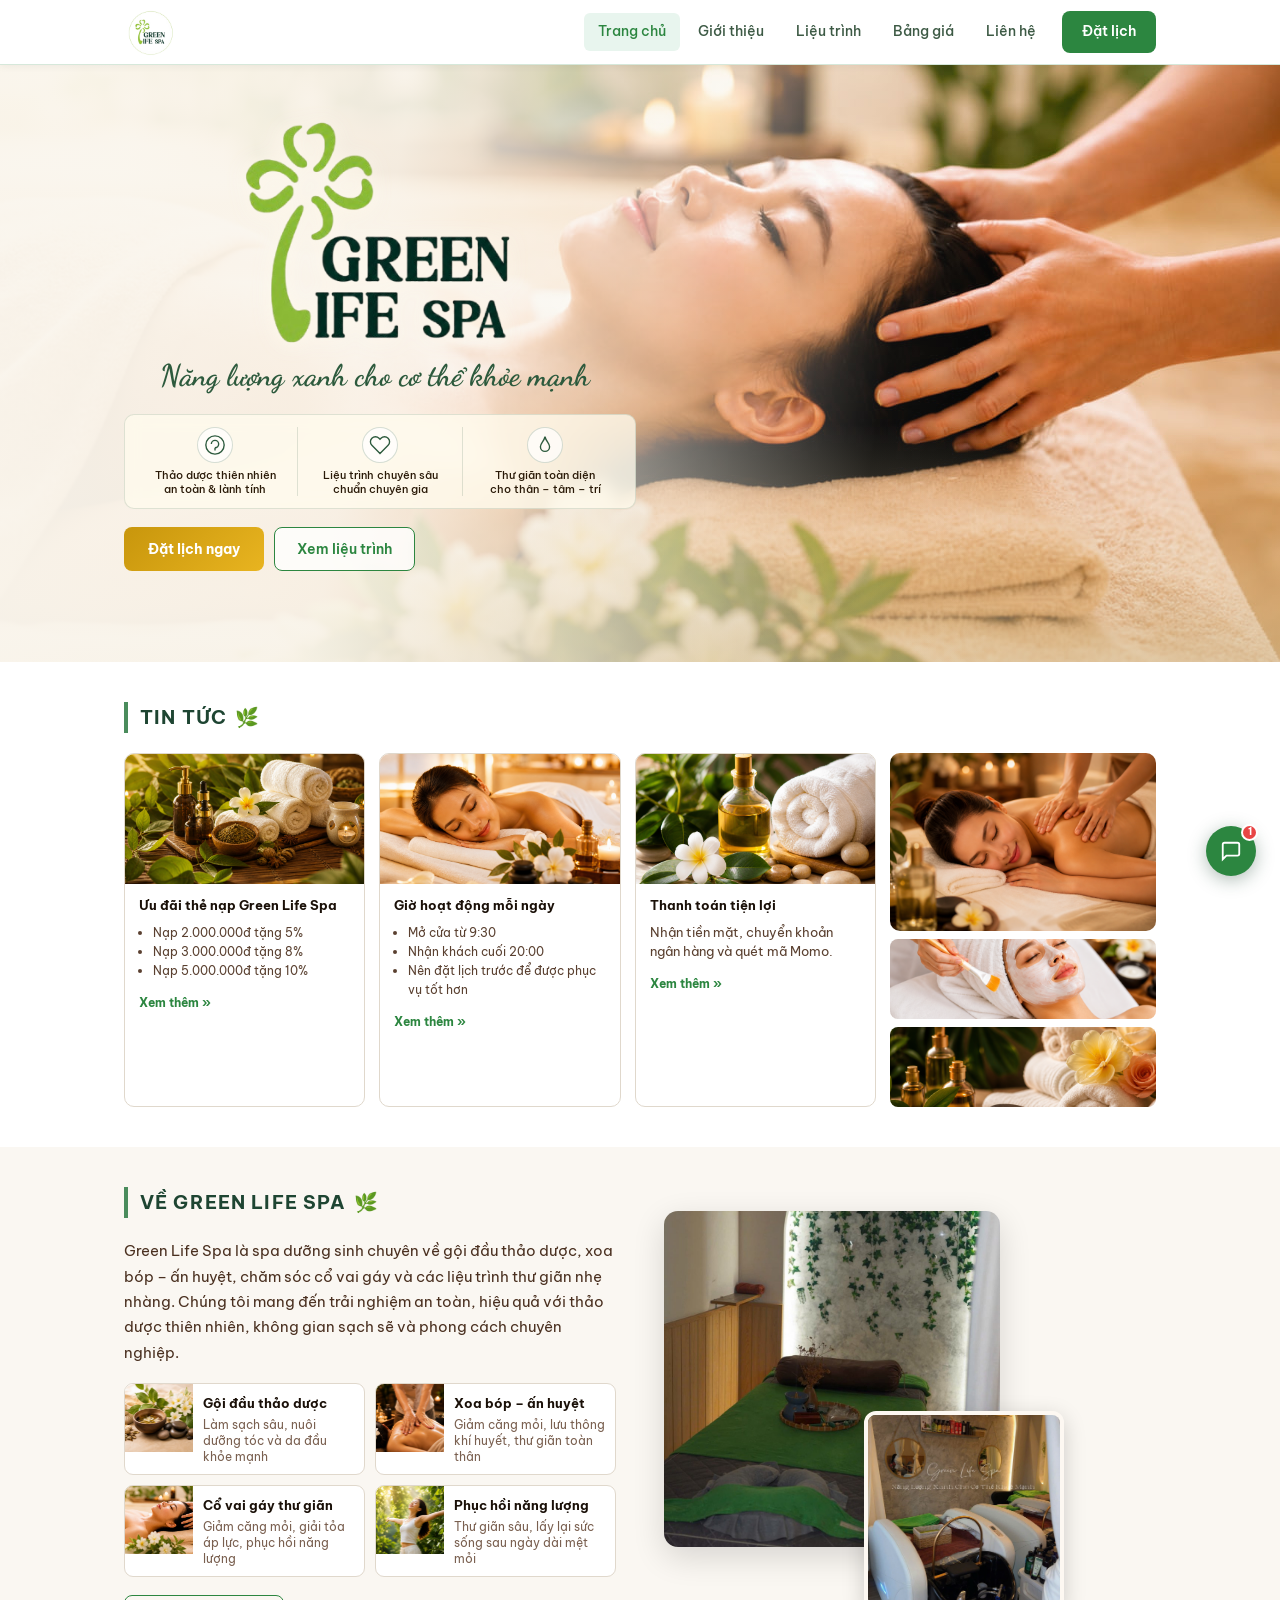
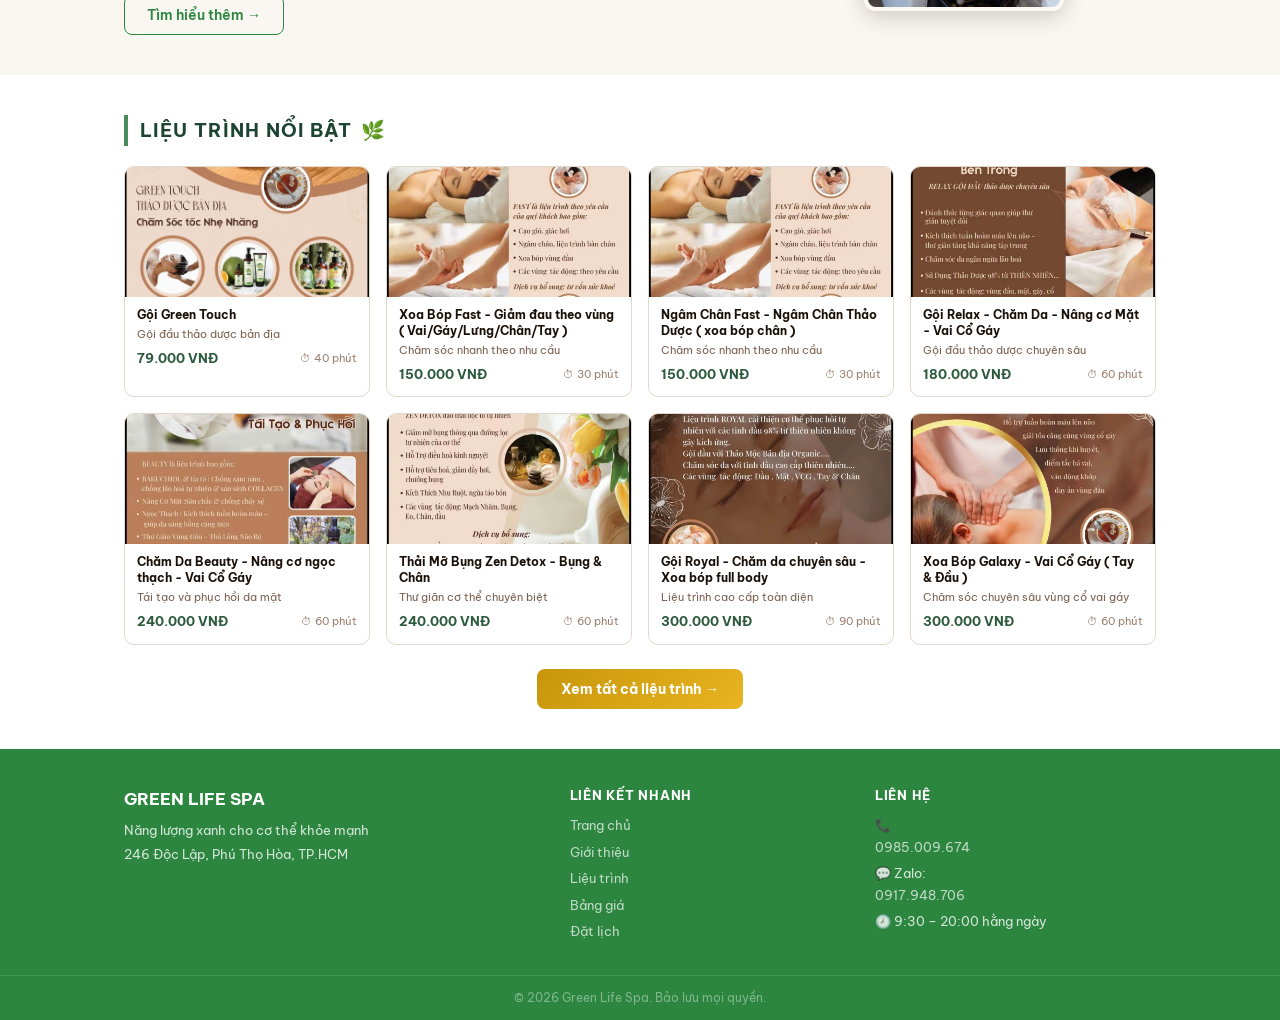
<file: index.html>
<!DOCTYPE html>
<html lang="vi">
<head>
<meta charset="UTF-8"/>
<meta name="viewport" content="width=device-width,initial-scale=1.0,viewport-fit=cover"/>
<title>Green Life Spa | Năng lượng xanh cho cơ thể khỏe mạnh</title>
<meta name="description" content="Green Life Spa – spa dưỡng sinh chuyên gội đầu thảo dược, xoa bóp, ấn huyệt, chăm sóc cổ vai gáy. 246 Độc Lập, Phú Thọ Hòa, TP.HCM.">
<meta name="theme-color" content="#1e4532">
<link rel="icon" href="assets/greenlife-logo.jpg">
<link rel="preconnect" href="https://fonts.googleapis.com">
<link rel="preconnect" href="https://fonts.gstatic.com" crossorigin>
<link href="https://fonts.googleapis.com/css2?family=Be+Vietnam+Pro:ital,wght@0,300;0,400;0,500;0,600;0,700;1,400;1,500&family=Playfair+Display:ital,wght@0,600;0,700;0,800;1,600&family=Dancing+Script:wght@600;700&display=swap" rel="stylesheet">
<link rel="stylesheet" href="style.css?v=3"/>
<link rel="stylesheet" href="booking.css?v=1"/>
</head>
<body>

<!-- HEADER -->
<header id="siteHeader">
  <div class="header-inner">
    <a class="logo" href="#" onclick="navigate('home');return false;">
      <img src="assets/greenlife-logo.jpg" alt="Green Life Spa" class="logo-img">
    </a>
    <button class="hamburger" id="hamburger" onclick="toggleMobileMenu()" aria-label="Menu" aria-expanded="false" aria-controls="mainNav">
      <span></span><span></span><span></span>
    </button>
    <nav class="main-nav" id="mainNav">
      <a class="nav-link active" data-page="home"     href="#" onclick="navigate('home');return false;">Trang chủ</a>
      <a class="nav-link"       data-page="about"    href="#" onclick="navigate('about');return false;">Giới thiệu</a>
      <a class="nav-link"       data-page="services" href="#" onclick="navigate('services');return false;">Liệu trình</a>
      <a class="nav-link"       data-page="pricing"  href="#" onclick="navigate('pricing');return false;">Bảng giá</a>
      <a class="nav-link"       data-page="contact"  href="#" onclick="navigate('contact');return false;">Liên hệ</a>
      <a class="btn-book" href="#" onclick="navigate('contact');return false;">Đặt lịch</a>
    </nav>
  </div>
</header>

<!-- ══ PAGE: TRANG CHỦ ══ -->
<div class="page active" id="page-home">

  <!-- ── HERO: dùng ảnh composite làm nền, slogan & badges bên dưới logo ── -->
  <section class="hero3">
    <div class="hero3-bg">
      <img src="assets/spa-hero-final.png" alt="Green Life Spa" class="hero3-img">
      <div class="hero3-overlay"></div>
    </div>
    <div class="hero3-content">
      <div class="hero3-inner">

        <!-- Spacer: đẩy nội dung xuống dưới logo trong ảnh (tự ẩn trên mobile) -->
        <div class="hero3-logo-spacer"></div>

        <!-- Slogan chữ thảo -->
        <img
  src="assets/greenlife-wordmark.png"
  alt="Green Life Spa"
  class="hero3-logo-wm"
/>
        <p class="hero3-cursive">Năng lượng xanh cho cơ thể khỏe mạnh</p>

        <!-- 3 đặc điểm -->
        <div class="hero3-feats">
          <div class="h3f">
            <div class="h3f-icon">
              <svg width="22" height="22" viewBox="0 0 24 24" fill="none" stroke="#2d5a3d" stroke-width="1.5"><path d="M12 22C6.5 22 2 17.5 2 12S6.5 2 12 2s10 4.5 10 10-4.5 10-10 10z"/><path d="M8 11c0-2.2 1.8-4 4-4s4 1.8 4 4-1.8 4-4 4"/><path d="M12 15v3"/></svg>
            </div>
            <span>Thảo dược thiên nhiên<br>an toàn &amp; lành tính</span>
          </div>
          <div class="h3f-divider"></div>
          <div class="h3f">
            <div class="h3f-icon">
              <svg width="22" height="22" viewBox="0 0 24 24" fill="none" stroke="#2d5a3d" stroke-width="1.5"><path d="M20.84 4.61a5.5 5.5 0 00-7.78 0L12 5.67l-1.06-1.06a5.5 5.5 0 00-7.78 7.78l1.06 1.06L12 21.23l7.78-7.78 1.06-1.06a5.5 5.5 0 000-7.78z"/></svg>
            </div>
            <span>Liệu trình chuyên sâu<br>chuẩn chuyên gia</span>
          </div>
          <div class="h3f-divider"></div>
          <div class="h3f">
            <div class="h3f-icon">
              <svg width="22" height="22" viewBox="0 0 24 24" fill="none" stroke="#2d5a3d" stroke-width="1.5"><path d="M12 3c-1.2 5.4-5 7-5 11a5 5 0 0010 0c0-4-3.8-5.6-5-11z"/></svg>
            </div>
            <span>Thư giãn toàn diện<br>cho thân – tâm – trí</span>
          </div>
        </div>

        <div class="hero3-actions">
          <button class="btn-gold" onclick="navigate('contact')">Đặt lịch ngay</button>
          <button class="btn-outline-hero" onclick="navigate('services')">Xem liệu trình</button>
        </div>

      </div>
    </div>
    <div class="hero3-infobar">
      <div class="h3ib">
        <svg width="13" height="13" viewBox="0 0 24 24" fill="none" stroke="currentColor" stroke-width="2"><circle cx="12" cy="10" r="3"/><path d="M12 2C8.13 2 5 5.13 5 9c0 5.25 7 13 7 13s7-7.75 7-13c0-3.87-3.13-7-7-7z"/></svg>
        Slogan: Năng lượng xanh cho cơ thể khỏe mạnh
      </div>
      <div class="h3ib">
        <svg width="13" height="13" viewBox="0 0 24 24" fill="none" stroke="currentColor" stroke-width="2"><rect x="3" y="4" width="18" height="18" rx="2"/><line x1="16" y1="2" x2="16" y2="6"/><line x1="8" y1="2" x2="8" y2="6"/><line x1="3" y1="10" x2="21" y2="10"/></svg>
        Đặt lịch trước để Green Life Spa phục vụ chu đáo hơn
      </div>
    </div>
  </section>

  <!-- ── TIN TỨC ── -->
  <section class="sec-home">
    <div class="container">
      <h2 class="home-heading">TIN TỨC <span>🌿</span></h2>
      <div class="news-row">

        <article class="news-item" onclick="openModal('uu-dai')">
          <div class="ni-img"><img src="assets/spa-herbal-setup.png" alt="Ưu đãi thẻ nạp" loading="lazy"></div>
          <div class="ni-body">
            <h4>Ưu đãi thẻ nạp Green Life Spa</h4>
            <ul>
              <li>Nạp 2.000.000đ tặng 5%</li>
              <li>Nạp 3.000.000đ tặng 8%</li>
              <li>Nạp 5.000.000đ tặng 10%</li>
            </ul>
            <span class="ni-more">Xem thêm »</span>
          </div>
        </article>

        <article class="news-item" onclick="openModal('gio-mo-cua')">
          <div class="ni-img"><img src="assets/spa-relaxing.png" alt="Giờ hoạt động" loading="lazy"></div>
          <div class="ni-body">
            <h4>Giờ hoạt động mỗi ngày</h4>
            <ul>
              <li>Mở cửa từ 9:30</li>
              <li>Nhận khách cuối 20:00</li>
              <li>Nên đặt lịch trước để được phục vụ tốt hơn</li>
            </ul>
            <span class="ni-more">Xem thêm »</span>
          </div>
        </article>

        <article class="news-item" onclick="openModal('thanh-toan')">
          <div class="ni-img"><img src="assets/spa-products.png" alt="Thanh toán" loading="lazy"></div>
          <div class="ni-body">
            <h4>Thanh toán tiện lợi</h4>
            <p>Nhận tiền mặt, chuyển khoản ngân hàng và quét mã Momo.</p>
            <span class="ni-more">Xem thêm »</span>
          </div>
        </article>

        <div class="news-gallery3">
          <div class="ng3-big"><img src="assets/spa-massage.png" alt="Liệu trình massage" loading="lazy"></div>
          <div class="ng3-sm"><img src="assets/spa-facial.png" alt="Chăm sóc da mặt" loading="lazy"></div>
          <div class="ng3-sm"><img src="assets/spa-setup.png" alt="Không gian spa" loading="lazy"></div>
        </div>

      </div>
    </div>
  </section>

  <!-- ── VỀ GREEN LIFE SPA ── -->
  <section class="sec-home sec-about-bg">
    <div class="container">
      <div class="about-2col">
        <!-- Trái: chữ + features -->
        <div class="ab2-text">
          <h2 class="home-heading">VỀ GREEN LIFE SPA <span>🌿</span></h2>
          <p class="ab2-desc">Green Life Spa là spa dưỡng sinh chuyên về gội đầu thảo dược, xoa bóp – ấn huyệt, chăm sóc cổ vai gáy và các liệu trình thư giãn nhẹ nhàng. Chúng tôi mang đến trải nghiệm an toàn, hiệu quả với thảo dược thiên nhiên, không gian sạch sẽ và phong cách chuyên nghiệp.</p>
          <div class="ab2-feats">
            <div class="ab2f">
              <div class="ab2f-img"><img src="assets/spa-herbs.png" alt="Thảo dược" loading="lazy"></div>
              <div class="ab2f-txt"><b>Gội đầu thảo dược</b><small>Làm sạch sâu, nuôi dưỡng tóc và da đầu khỏe mạnh</small></div>
            </div>
            <div class="ab2f">
              <div class="ab2f-img"><img src="assets/spa-back-massage.png" alt="Xoa bóp" loading="lazy"></div>
              <div class="ab2f-txt"><b>Xoa bóp – ấn huyệt</b><small>Giảm căng mỏi, lưu thông khí huyết, thư giãn toàn thân</small></div>
            </div>
            <div class="ab2f">
              <div class="ab2f-img"><img src="assets/spa-hero.png" alt="Cổ vai gáy" loading="lazy"></div>
              <div class="ab2f-txt"><b>Cổ vai gáy thư giãn</b><small>Giảm căng mỏi, giải tỏa áp lực, phục hồi năng lượng</small></div>
            </div>
            <div class="ab2f">
              <div class="ab2f-img"><img src="assets/spa-energy.png" alt="Phục hồi năng lượng" loading="lazy"></div>
              <div class="ab2f-txt"><b>Phục hồi năng lượng</b><small>Thư giãn sâu, lấy lại sức sống sau ngày dài mệt mỏi</small></div>
            </div>
          </div>
          <button class="btn-outline" onclick="navigate('about')">Tìm hiểu thêm →</button>
        </div>
        <!-- Phải: ảnh chồng nhau -->
        <div class="ab2-imgs">
          <img class="ab2-main" src="assets/about-room.jpg" alt="Phòng thư giãn Green Life Spa" style="object-position:50% 62%">
          <img class="ab2-accent" src="assets/about-wash.jpg" alt="Khu gội đầu thảo dược Green Life Spa" style="object-position:50% 78%">
        </div>
      </div>
    </div>
  </section>

  <!-- ── LIỆU TRÌNH NỔI BẬT ── -->
  <section class="sec-home">
    <div class="container">
      <h2 class="home-heading">LIỆU TRÌNH NỔI BẬT <span>🌿</span></h2>
      <div class="feat-grid" id="featuredGrid"></div>
      <div class="home-cta">
        <button class="btn-gold" onclick="navigate('services')">Xem tất cả liệu trình →</button>
      </div>
    </div>
  </section>

</div><!-- /page-home -->


<!-- ══ PAGE: GIỚI THIỆU ══ -->
<div class="page" id="page-about">
  <div class="page-banner">
    <div class="container">
      <div class="breadcrumb"><a href="#" onclick="navigate('home');return false;">Trang chủ</a> / Giới thiệu</div>
      <h1>Về Green Life Spa</h1>
      <p>Spa dưỡng sinh – thư giãn tự nhiên – chuyên nghiệp</p>
    </div>
  </div>
  <div class="container page-body">

    <!-- Intro 2 cột: chữ + ảnh không gian -->
    <div class="about-hero-row">
      <div class="about-hero-text">
        <h2>Chúng tôi là ai?</h2>
        <p>Green Life Spa là spa dưỡng sinh tại <strong>246 Độc Lập, Phường Phú Thọ Hòa, TP.HCM</strong> – chuyên về gội đầu thảo dược, xoa bóp, ấn huyệt và chăm sóc các vùng cơ thể thường bị căng mỏi như cổ vai gáy, lưng, eo, tay chân.</p>
        <p>Phong cách thương hiệu: nhẹ nhàng, thư giãn, sạch sẽ, gần gũi thiên nhiên và chuyên nghiệp. Chúng tôi tạo cảm giác chăm sóc sức khỏe an toàn, dễ chịu – không phô trương.</p>
        <p>Mỗi liệu trình đều được thực hiện bằng tay, kết hợp thảo dược thiên nhiên và kỹ thuật ấn huyệt truyền thống, giúp cơ thể thư giãn sâu và phục hồi năng lượng sau một ngày dài.</p>
      </div>
      <div class="about-hero-imgs">
        <img class="ahi-main" src="assets/about-room-2.jpg" alt="Không gian thư giãn Green Life Spa" style="object-position:50% 60%">
        <img class="ahi-sub"  src="assets/about-wash.jpg" alt="Khu gội đầu thảo dược Green Life Spa" style="object-position:50% 78%">
      </div>
    </div>

    <!-- 4 giá trị cốt lõi – ảnh spa thật, không poster -->
    <div class="about-section-title">Điểm nổi bật của chúng tôi</div>
    <div class="value-grid">
      <div class="value-card">
        <div class="vc-img"><img src="assets/spa-herbs.png" alt="Thảo dược thiên nhiên"></div>
        <div class="vc-body"><h4>Thiên nhiên &amp; an toàn</h4><p>Sử dụng nguyên liệu thảo dược thiên nhiên, không hóa chất, an toàn cho mọi loại da và sức khỏe.</p></div>
      </div>
      <div class="value-card">
        <div class="vc-img"><img src="assets/spa-back-massage.png" alt="Tay nghề chuyên nghiệp"></div>
        <div class="vc-body"><h4>Tay nghề chuyên nghiệp</h4><p>Kỹ thuật viên được đào tạo bài bản về huyệt đạo và các vùng cơ thể thường bị căng mỏi.</p></div>
      </div>
      <div class="value-card">
        <div class="vc-img"><img src="assets/spa-setup.png" alt="Không gian thư thái"></div>
        <div class="vc-body"><h4>Không gian thư thái</h4><p>Không gian yên tĩnh, hài hòa, sạch sẽ – phù hợp để nghỉ ngơi và phục hồi năng lượng.</p></div>
      </div>
      <div class="value-card">
        <div class="vc-img"><img src="assets/spa-relaxing.png" alt="Tận tâm phục vụ"></div>
        <div class="vc-body"><h4>Tận tâm phục vụ</h4><p>Luôn lắng nghe và tư vấn phù hợp với tình trạng sức khỏe của từng khách hàng.</p></div>
      </div>
    </div>

    <!-- Thông tin liên hệ -->
    <div class="contact-bar-full">
      <div>📍 246 Độc Lập, Phường Phú Thọ Hòa, TP.HCM</div>
      <div>📞 <a href="tel:0985009674">0985.009.674</a></div>
      <div>💬 Zalo: <a href="https://zalo.me/0917948706">0917.948.706</a></div>
      <div>🕗 9:30 – 20:00 hằng ngày</div>
    </div>
    <div class="sec-cta">
      <button class="btn-green" onclick="navigate('contact')">Đặt lịch ngay →</button>
    </div>

  </div>
</div>


<!-- ══ PAGE: LIỆU TRÌNH (gộp cả Menu) ══ -->
<div class="page" id="page-services">
  <div class="page-banner">
    <div class="container">
      <div class="breadcrumb"><a href="#" onclick="navigate('home');return false;">Trang chủ</a> / Liệu trình</div>
      <h1>Tất cả liệu trình</h1>
      <p>10 liệu trình chăm sóc sức khỏe nhẹ nhàng, tự nhiên và chuyên nghiệp</p>
    </div>
  </div>
  <div class="container page-body">
    <div class="services-full" id="servicesFull"></div>

    <!-- Thông tin bổ sung (trước là Menu) -->
    <div class="menu-info-row" style="margin-top:40px">
      <div class="mi-card">
        <h4>🎁 Gói tín dụng ưu đãi</h4>
        <ul>
          <li>Nạp từ 2.000.000đ → <b>ưu đãi 5%</b></li>
          <li>Nạp từ 3.000.000đ → <b>ưu đãi 8%</b></li>
          <li>Nạp từ 5.000.000đ → <b>ưu đãi 10%</b></li>
        </ul>
      </div>
      <div class="mi-card">
        <h4>💳 Thanh toán</h4>
        <ul>
          <li>Tiền mặt</li>
          <li>Chuyển khoản ngân hàng</li>
          <li>Momo</li>
        </ul>
      </div>
      <div class="mi-card">
        <h4>🕗 Giờ hoạt động</h4>
        <ul>
          <li>Mở cửa: <b>9:30</b> hằng ngày</li>
          <li>Nhận khách cuối: <b>20:00</b></li>
          <li>Nên đặt lịch trước</li>
        </ul>
      </div>
    </div>

    <div class="sec-cta">
      <button class="btn-green" onclick="navigate('contact')">Đặt lịch ngay →</button>
    </div>
  </div>
</div>


<!-- ══ PAGE: BẢNG GIÁ ══ -->
<div class="page" id="page-pricing">
  <div class="page-banner">
    <div class="container">
      <div class="breadcrumb"><a href="#" onclick="navigate('home');return false;">Trang chủ</a> / Bảng giá</div>
      <h1>Bảng giá dịch vụ</h1>
      <p>Minh bạch – Rõ ràng – Không phát sinh chi phí ẩn</p>
    </div>
  </div>
  <div class="container page-body">
    <div class="price-wrap" id="priceWrap"></div>
    <div class="price-note">
      <svg width="15" height="15" viewBox="0 0 24 24" fill="none" stroke="currentColor" stroke-width="2"><circle cx="12" cy="12" r="10"/><path d="M12 16v-4M12 8h.01"/></svg>
      Giá trên chưa bao gồm dịch vụ bổ sung (chườm thảo dược, ngải cứu, hồng quang cứu). Kỹ thuật viên sẽ tư vấn trước mỗi buổi chăm sóc.
    </div>
    <div class="credit-section">
      <h3>Gói tín dụng ưu đãi</h3>
      <div class="credit-cards">
        <div class="credit-card"><div class="cc-amount">2.000.000 VNĐ</div><div class="cc-bonus">Tặng thêm 5%</div><button class="btn-outline-sm" onclick="navigate('contact')">Đăng ký</button></div>
        <div class="credit-card cc-featured"><div class="cc-badge">Phổ biến</div><div class="cc-amount">3.000.000 VNĐ</div><div class="cc-bonus">Tặng thêm 8%</div><button class="btn-green-sm" onclick="navigate('contact')">Đăng ký</button></div>
        <div class="credit-card"><div class="cc-amount">5.000.000 VNĐ</div><div class="cc-bonus">Tặng thêm 10%</div><button class="btn-outline-sm" onclick="navigate('contact')">Đăng ký</button></div>
      </div>
    </div>
    <div class="sec-cta"><button class="btn-green" onclick="navigate('contact')">Đặt lịch ngay →</button></div>
  </div>
</div>




<!-- ══ PAGE: LIÊN HỆ ══ -->
<div class="page" id="page-contact">
  <div class="page-banner">
    <div class="container">
      <div class="breadcrumb"><a href="#" onclick="navigate('home');return false;">Trang chủ</a> / Liên hệ</div>
      <h1>Liên hệ &amp; Đặt lịch</h1>
      <p>Đặt lịch trước để Green Life Spa chuẩn bị tốt nhất cho bạn</p>
    </div>
  </div>
  <div class="container page-body">
    <div class="contact-grid">
      <div class="contact-info">
        <h3>Thông tin liên hệ</h3>
        <div class="ci-list">
          <div class="ci-item"><span>📍</span><div><b>Địa chỉ</b><br>246 Độc Lập, Phường Phú Thọ Hòa, TP. Hồ Chí Minh</div></div>
          <div class="ci-item"><span>📞</span><div><b>Điện thoại</b><br><a href="tel:0985009674">0985.009.674</a></div></div>
          <div class="ci-item"><span>💬</span><div><b>Zalo</b><br><a href="https://zalo.me/0917948706">0917.948.706</a></div></div>
          <div class="ci-item"><span>📘</span><div><b>Fanpage</b><br><a href="https://facebook.com" target="_blank" rel="noopener">Green Life Spa</a></div></div>
          <div class="ci-item"><span>🕗</span><div><b>Giờ mở cửa</b><br>9:30 – nhận khách cuối 20:00 hằng ngày</div></div>
        </div>
        <div class="map-box">
          <div class="map-pin">📍</div>
          <p>246 Độc Lập, Phú Thọ Hòa, TP.HCM</p>
          <a href="https://maps.google.com/?q=246+Doc+Lap+Phu+Tho+Hoa+HCM" target="_blank" rel="noopener" class="btn-outline-sm">Xem trên Google Maps →</a>
        </div>
      </div>
      <div class="booking-form wb" id="wbRoot">
        <h3>Đặt lịch</h3>
        <p class="wb-loading" id="wbLoading">Đang tải dịch vụ…</p>
        <form id="wbForm" novalidate style="display:none">
          <div class="form-row-2">
            <div class="fg"><label for="wbName">Họ và tên *</label><input type="text" id="wbName" autocomplete="name" placeholder="Tên của bạn" maxlength="100"></div>
            <div class="fg"><label for="wbPhone">Số điện thoại *</label><input type="tel" id="wbPhone" autocomplete="tel" inputmode="tel" placeholder="Nhập số điện thoại" maxlength="20"></div>
          </div>
          <div id="wbPkgs"></div>
          <button type="button" class="btn-outline-sm wb-addpkg" id="wbAddPkg">+ Thêm gói dịch vụ</button>
          <div class="fg"><label for="wbDate">Ngày *</label><input type="date" id="wbDate"></div>
          <div class="fg"><label>Giờ *</label><div class="wb-slots" id="wbSlots"><span class="wb-hint">Chọn ngày để xem giờ trống.</span></div></div>
          <div class="wb-sum" id="wbSum"></div>
          <input type="text" id="wbHp" name="website" class="wb-hp" tabindex="-1" autocomplete="off" aria-hidden="true">
          <div id="wbTs"></div>
          <div class="wb-err" id="wbErr" role="alert"></div>
          <button type="submit" class="btn-green full" id="wbSubmit">Đặt lịch</button>
          <p class="form-note">Lịch được ghi nhận ngay vào hệ thống của spa, thanh toán tiền mặt tại spa. Cần hỗ trợ: <a href="tel:0985009674">0985.009.674</a></p>
        </form>
        <div class="wb-done" id="wbDone" style="display:none" aria-live="polite"></div>
      </div>
    </div>
  </div>
</div>


<!-- FOOTER -->
<footer class="footer">
  <div class="container footer-grid">
    <div><div class="footer-brand">GREEN LIFE SPA</div><p>Năng lượng xanh cho cơ thể khỏe mạnh</p><p>246 Độc Lập, Phú Thọ Hòa, TP.HCM</p></div>
    <div><h5>Liên kết nhanh</h5>
      <a href="#" onclick="navigate('home');return false;">Trang chủ</a>
      <a href="#" onclick="navigate('about');return false;">Giới thiệu</a>
      <a href="#" onclick="navigate('services');return false;">Liệu trình</a>
      <a href="#" onclick="navigate('pricing');return false;">Bảng giá</a>
      <a href="#" onclick="navigate('contact');return false;">Đặt lịch</a>
    </div>
    <div><h5>Liên hệ</h5>
      <p>📞 <a href="tel:0985009674">0985.009.674</a></p>
      <p>💬 Zalo: <a href="https://zalo.me/0917948706">0917.948.706</a></p>
      <p>🕗 9:30 – 20:00 hằng ngày</p>
    </div>
  </div>
  <div class="footer-bottom">© 2026 Green Life Spa. Bảo lưu mọi quyền.</div>
</footer>

<!-- TOAST -->
<div class="toast" id="toast"></div>

<!-- MODAL -->
<div class="modal-overlay" id="modalOverlay" onclick="closeModal()">
  <div class="modal-box" onclick="event.stopPropagation()">
    <button class="modal-close" onclick="closeModal()">✕</button>
    <div id="modalContent"></div>
  </div>
</div>

<!-- AI CHAT FAB -->
<div class="chat-fab" id="chatFab" onclick="toggleChat()">
  <svg width="22" height="22" viewBox="0 0 24 24" fill="none" stroke="currentColor" stroke-width="2"><path d="M21 15a2 2 0 01-2 2H7l-4 4V5a2 2 0 012-2h14a2 2 0 012 2z"/></svg>
  <span class="chat-badge" id="chatBadge">1</span>
</div>
<div class="chat-widget" id="chatWidget">
  <div class="cw-header">
    <div class="cw-logo">GL</div>
    <div class="cw-info"><div class="cw-name">Green Life Spa</div><div class="cw-status"><span class="online-dot"></span>Trợ lý tư vấn</div></div>
    <button class="cw-close" onclick="toggleChat()">✕</button>
  </div>
  <div class="cw-msgs" id="cwMsgs">
    <div class="cw-msg bot"><div class="cw-av">GL</div><div class="cw-bubble">Dạ chào mình! Em là trợ lý tư vấn của <strong>Green Life Spa</strong>.<br><br>Mình cần hỏi về dịch vụ, bảng giá hay muốn đặt lịch ạ? 🌿</div></div>
  </div>
  <div class="cw-quick" id="cwQuick">
    <button onclick="quickAsk('Bảng giá dịch vụ?')">Bảng giá</button>
    <button onclick="quickAsk('Mỏi cổ vai gáy nên làm gì?')">Cổ vai gáy</button>
    <button onclick="quickAsk('Có khuyến mãi gì không?')">Khuyến mãi</button>
    <button onclick="quickAsk('Tôi muốn đặt lịch')">Đặt lịch</button>
    <button onclick="startCancelFlow()">Hủy lịch</button>
  </div>
  <div id="cwTs" class="cw-ts"></div>
  <div class="cw-input-row">
    <textarea id="cwInput" placeholder="Nhắn gì đó..." rows="1"
      onkeydown="if(event.key==='Enter'&&!event.shiftKey){event.preventDefault();sendChat();}"
      oninput="this.style.height='auto';this.style.height=Math.min(this.scrollHeight,88)+'px'"></textarea>
    <button class="cw-send" onclick="sendChat()">
      <svg width="15" height="15" viewBox="0 0 24 24" fill="currentColor"><path d="M2 21l21-9L2 3v7l15 2-15 2v7z"/></svg>
    </button>
  </div>
</div>

<script src="script.js?v=3"></script>
<script src="booking.js?v=4"></script>
</body>
</html>
</file>
<file: style.css>
/* GREEN LIFE SPA – style.css v2 */
*,*::before,*::after{box-sizing:border-box;margin:0;padding:0}
:root{
  --g:#2c8640;--gm:#2c8640;--gs:#4a8c5c;--gl:#e8f5ee;--gp:#f4faf6;
  --gold:#b8860b;--txt:#1a2e1e;--tm:#3d5a45;--mu:#6b8872;
  --bd:#d6e8da;--r:10px;--sh:0 2px 12px rgba(30,69,50,.08);
}
html{scroll-behavior:smooth;-webkit-text-size-adjust:100%}
html,body{max-width:100%;overflow-x:hidden}
body{font-family:'Be Vietnam Pro','Segoe UI',sans-serif;color:var(--txt);background:#fff;line-height:1.65}
img{max-width:100%}

/* Accessibility: viền focus nhìn thấy được khi dùng bàn phím */
a:focus-visible,button:focus-visible,input:focus-visible,
select:focus-visible,textarea:focus-visible{
  outline:2px solid var(--gm);outline-offset:2px;border-radius:4px
}
/* Tôn trọng cài đặt giảm chuyển động của hệ điều hành */
@media(prefers-reduced-motion:reduce){
  html{scroll-behavior:auto}
  *,*::before,*::after{animation-duration:.01ms!important;animation-iteration-count:1!important;transition-duration:.01ms!important}
}

/* ── HEADER ── */
#siteHeader{position:sticky;top:0;z-index:500;background:#fff;border-bottom:.5px solid var(--bd);box-shadow:0 1px 8px rgba(0,0,0,.06)}
.header-inner{position:relative;max-width:1080px;margin:0 auto;padding:0 24px;height:64px;display:flex;align-items:center;gap:16px}
.logo{display:flex;align-items:center;text-decoration:none;flex-shrink:0}
.logo-img{height:52px;width:auto;object-fit:contain}
.main-nav{display:flex;align-items:center;gap:4px;margin-left:auto}
.nav-link{padding:7px 14px;border-radius:6px;font-size:14px;font-weight:500;color:var(--tm);text-decoration:none;transition:all .15s;white-space:nowrap}
.nav-link:hover,.nav-link.active{color:var(--gm);background:var(--gl)}
.btn-book{margin-left:8px;padding:9px 20px;border-radius:8px;background:var(--gm);color:#fff;font-size:14px;font-weight:600;text-decoration:none;transition:background .15s}
.btn-book:hover{background:var(--g)}
.hamburger{display:none;flex-direction:column;gap:5px;padding:8px;border:none;background:none;cursor:pointer;margin-left:auto}
.hamburger span{display:block;width:22px;height:2px;background:var(--txt);border-radius:2px}
@media(max-width:820px){
  .hamburger{display:flex;width:44px;height:44px;align-items:center;justify-content:center}
  .header-inner{padding:0 16px}
  .logo-img{height:44px}
  .main-nav{
    display:none;flex-direction:column;align-items:stretch;
    position:absolute;top:100%;left:0;right:0;
    background:#fff;border-bottom:.5px solid var(--bd);
    padding:8px 16px 16px;box-shadow:0 8px 20px rgba(0,0,0,.12);z-index:499;
    max-height:calc(100dvh - 64px);overflow-y:auto
  }
  .main-nav.open{display:flex}
  .nav-link{padding:12px;min-height:44px;display:flex;align-items:center;font-size:15px}
  .btn-book{margin:10px 0 0;text-align:center;display:block;padding:13px;font-size:15px}
}

/* ── PAGES ── */
.page{display:none}
.page.active{display:block}

/* ══════════════════════════════════════════════════
   HERO – MOBILE FIRST
   Mobile: ảnh trên (relative) + content nền kem dưới
   Desktop: ảnh nền absolute + spacer + content đè lên
   ══════════════════════════════════════════════════ */

/* BASE (mobile) */
section.hero3{background:#faf6ee;overflow:hidden}
.hero3-bg{position:relative;height:clamp(200px,46vw,300px);overflow:hidden}
.hero3-bg img.hero3-img{position:absolute;inset:0;width:100%;height:100%;object-fit:cover;object-position:60% 40%;display:block}
.hero3-bg .hero3-overlay{display:none}
.hero3-content{position:relative;z-index:2;background:#faf6ee}
.hero3-inner{padding:20px 20px 26px}
.hero3-logo-spacer{display:none}
.hero3-cursive{
  font-family:'Dancing Script',cursive;font-size:clamp(19px,5.4vw,24px);
  font-weight:700;color:#2d5a3d;line-height:1.4;margin:auto;margin-bottom: 14px;
  max-width:22ch
}
.hero3-feats{display:flex;flex-wrap:wrap;gap:0;background:rgba(255,252,238,.95);border:.5px solid rgba(45,90,61,.15);border-radius:10px;padding:10px 8px;margin-bottom:14px}
.h3f{flex:1 1 0;min-width:0;display:flex;flex-direction:column;align-items:center;text-align:center;gap:5px;padding:0 2px}
.h3f-icon{width:30px;height:30px;border-radius:50%;border:1.5px solid rgba(45,90,61,.2);background:rgba(255,255,255,.7);display:flex;align-items:center;justify-content:center}
.h3f span{font-size:clamp(9.5px,2.7vw,11px);font-weight:500;color:#2a1a08;line-height:1.3;overflow-wrap:anywhere}
.h3f-divider{width:1px;align-self:stretch;background:rgba(45,90,61,.15);margin:0 4px;flex-shrink:0}
.hero3-actions{display:flex;flex-wrap:wrap;gap:10px}
.hero3-actions .btn-gold,.hero3-actions .btn-outline-hero{flex:1 1 150px;text-align:center;min-height:44px}

/* Máy rất hẹp (≤360px): 3 đặc điểm xếp dọc cho dễ đọc */
@media(max-width:360px){
  .hero3-feats{flex-direction:column;gap:10px}
  .h3f{flex-direction:row;text-align:left;gap:10px;align-items:center}
  .h3f span{font-size:11.5px}
  .h3f-divider{width:auto;height:1px;align-self:stretch;margin:0}
  .h3f br{display:none}
}
.hero3-infobar{background:#1e4532;display:flex;flex-direction:column}
.h3ib{display:flex;align-items:center;gap:7px;padding:8px 16px;font-size:11.5px;color:rgba(255,255,255,.88);border-bottom:.5px solid rgba(255,255,255,.1)}
.h3ib:last-child{border-bottom:none}

/* DESKTOP */
@media(min-width:769px){
  section.hero3{position:relative;min-height:clamp(480px,62vh,600px)}
  .hero3-bg{position:absolute;inset:0;height:100%}
  /* Ảnh giữ nguyên, chỉ đổi vùng hiển thị sang phải để chừa chỗ cho chữ bên trái */
  .hero3-bg img.hero3-img{object-position:78% center}
  .hero3-bg .hero3-overlay{
    display:block;position:absolute;inset:0;
    background:
      linear-gradient(100deg,rgba(250,246,238,.97) 0%,rgba(250,246,238,.92) 30%,rgba(250,246,238,.55) 50%,rgba(250,246,238,.06) 68%,transparent 80%),
      linear-gradient(to bottom,transparent 60%,rgba(225,205,160,.42) 88%,rgba(215,195,150,.6) 100%)
  }
  .hero3-content{
    background:transparent;min-height:clamp(480px,62vh,600px);
    display:flex;align-items:center;
    max-width:1080px;margin:0 auto;width:100%
  }
  /* Canh mép trái trùng với .container của các mục bên dưới */
  .hero3-inner{padding:40px 24px;max-width:min(560px,54%);width:100%}
  .hero3-logo-spacer{display:none}
  .hero3-cursive{font-size:clamp(22px,2.4vw,30px);margin-bottom:18px}
  .hero3-feats{background:rgba(255,252,238,.78);backdrop-filter:blur(8px);padding:12px 14px;margin-bottom:18px}
  .h3f{min-width:0;padding:0 4px}
  .h3f-icon{width:36px;height:36px}
  .h3f span{font-size:11px}
  .h3f-divider{margin:0 6px}
  .hero3-actions .btn-gold,.hero3-actions .btn-outline-hero{flex:0 0 auto}
  .hero3-infobar{flex-direction:row;flex-wrap:wrap}
  .h3ib{border-bottom:none;border-right:.5px solid rgba(255,255,255,.1);padding:9px 24px;font-size:12.5px;flex:1 1 260px;min-width:0}
  .h3ib:last-child{border-right:none}
}

/* Màn hình rất rộng: giữ chữ trong khung đọc thoải mái */
@media(min-width:1400px){
  .hero3-bg img.hero3-img{object-position:70% center}
}

/* ── BUTTONS ── */
.btn-gold{background:linear-gradient(135deg,#c8960c,#e8b420);color:#fff;border:none;border-radius:8px;padding:11px 24px;font-size:14px;font-weight:700;cursor:pointer;font-family:inherit;transition:all .2s}
.btn-gold:hover{background:linear-gradient(135deg,#a87a08,#c8960c)}
.btn-outline-hero{background:rgba(255,255,255,.8);color:var(--g);border:1.5px solid var(--gm);border-radius:8px;padding:10px 22px;font-size:14px;font-weight:600;cursor:pointer;font-family:inherit}
.btn-green{background:var(--gm);color:#fff;border:none;border-radius:8px;padding:11px 24px;font-size:14px;font-weight:600;cursor:pointer;font-family:inherit;transition:background .15s}
.btn-green:hover{background:var(--g)}
.btn-green.full{width:100%;padding:13px}
.btn-outline{background:transparent;color:var(--gm);border:.5px solid var(--gm);border-radius:8px;padding:10px 22px;font-size:14px;font-weight:600;cursor:pointer;font-family:inherit}
.btn-outline:hover{background:var(--gl)}
.btn-outline-sm{display:inline-block;background:transparent;color:var(--gm);border:.5px solid var(--gm);border-radius:6px;padding:7px 14px;font-size:12.5px;font-weight:600;cursor:pointer;text-decoration:none;font-family:inherit}
.btn-green-sm{background:var(--gm);color:#fff;border:none;border-radius:6px;padding:8px 15px;font-size:12.5px;font-weight:600;cursor:pointer;font-family:inherit}
.btn-green-sm:hover{background:var(--g)}
/* Vùng chạm tối thiểu 44px trên thiết bị cảm ứng */
@media(max-width:820px){
  .btn-gold,.btn-green,.btn-outline,.btn-outline-hero,.btn-outline-sm,.btn-green-sm{min-height:44px;padding-block:12px}
}

/* ── CONTAINER / SECTIONS ── */
.container{max-width:1080px;margin:0 auto;padding:0 24px}
.sec-home{padding:40px 0;background:#fff}
.sec-about-bg{background:#faf7f2}
.home-heading{font-size:clamp(15px,2vw,19px);font-weight:700;color:#1e4532;margin-bottom:20px;display:flex;align-items:center;gap:8px;text-transform:uppercase;letter-spacing:.06em;border-left:4px solid #4a8c5c;padding-left:12px}
.sec-cta{text-align:center;margin-top:24px}

/* ── TIN TỨC ── */
.news-row{display:grid;grid-template-columns:1fr;gap:14px}
@media(min-width:600px){.news-row{grid-template-columns:1fr 1fr}}
@media(min-width:900px){.news-row{grid-template-columns:repeat(3,1fr) 1.1fr}}
.news-item{background:#fff;border:.5px solid #e0d8cc;border-radius:10px;overflow:hidden;cursor:pointer;transition:box-shadow .2s,transform .18s}
.news-item:hover{box-shadow:0 6px 22px rgba(30,69,50,.1);transform:translateY(-2px)}
.ni-img{height:130px;overflow:hidden;background:#e8ddd0}
.ni-img img{width:100%;height:100%;object-fit:cover;display:block;transition:transform .35s}
.news-item:hover .ni-img img{transform:scale(1.05)}
.ni-body{padding:13px 14px}
.ni-body h4{font-size:13px;font-weight:700;color:#1a1008;margin-bottom:8px;line-height:1.35}
.ni-body ul{padding-left:14px;font-size:12px;color:#5a4030;margin-bottom:8px;line-height:1.6}
.ni-body p{font-size:12.5px;color:#5a4030;margin-bottom:8px;line-height:1.55}
.ni-more{font-size:11.5px;color:var(--gm);font-weight:700}
.news-gallery3{display:grid;grid-template-columns:1fr 1fr;gap:8px}
.ng3-big{border-radius:10px;overflow:hidden;height:130px;grid-column:1/-1}
.ng3-big img,.ng3-sm img{width:100%;height:100%;object-fit:cover;display:block}
.ng3-sm{border-radius:8px;overflow:hidden;height:90px}
@media(min-width:900px){
  .news-gallery3{display:flex;flex-direction:column;gap:8px}
  .ng3-big{height:178px;grid-column:auto}
  .ng3-sm{height:80px}
}

/* ── VỀ SPA ── */
.about-2col{display:grid;grid-template-columns:1fr;gap:28px}
@media(min-width:860px){.about-2col{grid-template-columns:1fr 1fr;gap:48px;align-items:center}}
.ab2-desc{font-size:14.5px;color:#4a3020;margin-bottom:18px;line-height:1.75}
.ab2-feats{display:grid;grid-template-columns:1fr 1fr;gap:10px;margin-bottom:18px}
@media(max-width:480px){.ab2-feats{grid-template-columns:1fr}}
.ab2f{display:flex;align-items:flex-start;gap:0;background:#fff;border:.5px solid #e0d8cc;border-radius:9px;overflow:hidden}
.ab2f-img{width:68px;height:68px;flex-shrink:0;overflow:hidden}
.ab2f-img img{width:100%;height:100%;object-fit:cover;display:block}
.ab2f-txt{padding:9px 10px;display:flex;flex-direction:column;gap:3px}
.ab2f-txt b{display:block;font-size:12.5px;font-weight:700;color:#1a1008}
.ab2f-txt small{font-size:11.5px;color:#7a6050;line-height:1.4}
.ab2-imgs{position:relative;height:auto;aspect-ratio:4/3;min-height:240px}
@media(min-width:860px){.ab2-imgs{aspect-ratio:1/1;max-height:400px}}
.ab2-main{position:absolute;top:0;left:0;width:84%;height:84%;object-fit:cover;border-radius:14px;box-shadow:0 10px 32px rgba(0,0,0,.14);display:block}
.ab2-accent{position:absolute;bottom:0;right:0;width:50%;height:50%;object-fit:cover;border-radius:12px;box-shadow:0 6px 22px rgba(0,0,0,.18);border:4px solid #fdf8f2;display:block}

/* ── FEATURED GRID ── */
.feat-grid{display:grid;grid-template-columns:repeat(2,1fr);gap:12px}
@media(min-width:860px){.feat-grid{grid-template-columns:repeat(4,1fr);gap:16px}}
.feat-card{background:#fff;border:.5px solid #e0d8cc;border-radius:10px;overflow:hidden;cursor:pointer;transition:box-shadow .2s,transform .18s}
.feat-card:hover{box-shadow:0 6px 20px rgba(30,69,50,.12);transform:translateY(-2px)}
.feat-img{height:130px;overflow:hidden;background:#e8ddd0}
.feat-img img{width:100%;height:100%;object-fit:cover;display:block;transition:transform .35s}
.feat-card:hover .feat-img img{transform:scale(1.05)}
.feat-body{padding:10px 12px 12px}
.feat-name{font-size:12px;font-weight:700;color:#1a1008;margin-bottom:3px;line-height:1.3}
.feat-sub{font-size:10.5px;color:#7a6050;margin-bottom:5px}
.feat-meta{display:flex;justify-content:space-between;align-items:center}
.feat-price{font-size:12.5px;font-weight:700;color:#2d5a3d}
.feat-time{font-size:10.5px;color:#9a8070}
.home-cta{text-align:center;margin-top:24px}

/* ── PAGE BANNER – nền gradient đẹp ── */
.page-banner{
  background:linear-gradient(135deg,#d4ead9 0%,#e8f5ee 50%,#f0f9f2 100%);
  padding:28px 0;
  border-bottom:none;
  box-shadow:0 2px 12px rgba(45,90,61,.08)
}
.page-banner .container{max-width:1080px;margin:0 auto}
.page-banner h1{font-size:clamp(22px,4vw,34px);font-weight:700;color:var(--g);margin:8px 0 6px}
.page-banner p{font-size:14px;color:var(--mu)}
.breadcrumb{font-size:13px;color:var(--mu);margin-bottom:6px}
.breadcrumb a{color:var(--gm);text-decoration:none}

/* PAGE BODY – nền chung có đốm mờ */
.page-body{
  padding:32px 24px;
  background:
    radial-gradient(ellipse at 10% 20%,rgba(45,90,61,.04) 0%,transparent 50%),
    radial-gradient(ellipse at 90% 80%,rgba(45,90,61,.03) 0%,transparent 50%),
    #fff
}

/* ── GIỚI THIỆU ── */
.about-hero-row{display:grid;grid-template-columns:1fr;gap:24px;margin-bottom:36px}
@media(min-width:700px){.about-hero-row{grid-template-columns:1fr 1fr;gap:36px;align-items:center}}
.about-hero-text h2{font-size:20px;font-weight:700;color:var(--g);margin-bottom:12px}
.about-hero-text p{font-size:14px;color:#4a3020;line-height:1.75;margin-bottom:10px}
.about-hero-imgs{position:relative;height:auto;aspect-ratio:4/3;min-height:210px}
@media(min-width:700px){.about-hero-imgs{aspect-ratio:1/1;max-height:360px}}
.ahi-main{position:absolute;top:0;left:0;width:85%;height:85%;object-fit:cover;border-radius:12px;box-shadow:0 8px 28px rgba(0,0,0,.12);display:block}
.ahi-sub{position:absolute;bottom:0;right:0;width:48%;height:48%;object-fit:cover;border-radius:10px;box-shadow:0 6px 20px rgba(0,0,0,.15);border:3px solid #fff;display:block}
.about-section-title{font-size:13px;font-weight:700;color:var(--gm);text-transform:uppercase;letter-spacing:.1em;margin-bottom:18px;padding-left:12px;border-left:3px solid var(--gm)}
.value-grid{display:grid;grid-template-columns:1fr 1fr;gap:14px;margin-bottom:28px}
@media(min-width:800px){.value-grid{grid-template-columns:repeat(4,1fr)}}
.value-card{border:.5px solid #e0d4c8;border-radius:10px;overflow:hidden;background:#fff}
.vc-img{width:100%;height:140px;overflow:hidden;background:#e8ddd0}
.vc-img img{width:100%;height:100%;object-fit:cover;display:block}
.vc-body{padding:12px 14px 14px}
.vc-body h4{font-size:13px;font-weight:700;color:#1a1008;margin-bottom:5px}
.vc-body p{font-size:12px;color:#6b5040;line-height:1.55;margin:0}
.contact-bar-full{display:flex;flex-wrap:wrap;gap:10px 24px;background:var(--gp);border:.5px solid var(--bd);border-radius:var(--r);padding:16px 20px;font-size:13.5px;color:var(--tm);margin-bottom:22px}
.contact-bar-full a{color:var(--gm);text-decoration:none;font-weight:600}

/* ── LIỆU TRÌNH ── */
.services-full{display:grid;grid-template-columns:1fr;gap:16px}
@media(min-width:600px){.services-full{grid-template-columns:1fr 1fr}}
@media(min-width:900px){.services-full{grid-template-columns:repeat(3,1fr)}}
.sf-card{border:.5px solid var(--bd);border-radius:var(--r);overflow:hidden;cursor:pointer;transition:box-shadow .2s,transform .15s;background:#fff}
.sf-card:hover{box-shadow:0 4px 20px rgba(30,69,50,.12);transform:translateY(-2px)}
.sf-thumb{height:160px;position:relative;overflow:hidden;background:#d4c4b0}
.sf-thumb img{width:100%;height:100%;object-fit:cover;display:block}
.sf-thumb-overlay{position:absolute;inset:0;background:linear-gradient(transparent 40%,rgba(30,69,50,.55))}
.sf-price-tag{position:absolute;bottom:10px;right:10px;background:#fff;color:var(--gm);font-size:13px;font-weight:700;padding:4px 12px;border-radius:12px}
.sf-body{padding:14px}
.sf-body h3{font-size:14px;font-weight:700;color:var(--txt);margin-bottom:4px}
.sf-time{font-size:12px;color:var(--gm);font-weight:600;margin-bottom:7px}
.sf-body p{font-size:12.5px;color:var(--mu);line-height:1.5}
.sf-btn{margin-top:10px;display:inline-block;font-size:12px;font-weight:600;color:var(--gm);cursor:pointer}

/* ── BẢNG GIÁ ── */
.price-wrap{border:.5px solid var(--bd);border-radius:var(--r);overflow:hidden;font-size:13px;overflow-x:auto}
.pt-row{display:grid;grid-template-columns:36px 1fr 80px 110px;align-items:center;border-bottom:.5px solid var(--bd)}
.pt-row:last-child{border-bottom:none}
.pt-row:not(.pt-head):hover{background:var(--gp)}
.pt-row.pt-head{background:var(--g);color:#fff;font-size:11px;font-weight:700;letter-spacing:.04em;text-transform:uppercase}
.pt-row.pt-highlight{background:#fffbf0}
.pt-cell{padding:10px 12px}
.pt-num{text-align:center;color:var(--mu);font-size:12px;border-right:.5px solid var(--bd);padding:10px 6px}
.pt-row.pt-head .pt-num{border-right-color:rgba(255,255,255,.15);color:#fff}
.pt-name b{font-weight:600;color:var(--txt)}
.pt-name small{display:block;font-size:11px;color:var(--mu);margin-top:2px}
.pt-time{font-size:12px;color:var(--mu)}
.pt-price{font-weight:700;color:var(--gm);text-align:right;padding-right:14px}
.pt-row.pt-head .pt-price{color:#fff}
.pt-tag{display:inline-block;font-size:9.5px;font-weight:600;padding:1px 6px;border-radius:8px;margin-left:5px;background:var(--gl);color:var(--gm)}
.pt-tag.gold{background:#fef3cd;color:var(--gold)}

/* Bảng giá trên điện thoại: đổi sang dạng thẻ, không còn 4 cột bị bóp méo */
@media(max-width:640px){
  .price-wrap{border:none;border-radius:0;overflow:visible;display:grid;gap:10px}
  .pt-row.pt-head{display:none}
  .pt-row{
    display:grid;
    grid-template-columns:auto 1fr;
    grid-template-areas:"num name" "time price";
    align-items:start;gap:4px 10px;
    border:.5px solid var(--bd);border-radius:var(--r);
    padding:12px 14px;background:#fff
  }
  .pt-row:last-child{border-bottom:.5px solid var(--bd)}
  .pt-num{grid-area:num;border-right:none;padding:0;min-width:22px;text-align:left;font-weight:700;color:var(--gm)}
  .pt-name{grid-area:name;padding:0}
  .pt-name b{font-size:14px;line-height:1.35}
  .pt-name small{font-size:12px}
  .pt-time{grid-area:time;padding:0;margin-top:6px;font-size:12.5px}
  .pt-price{grid-area:price;padding:0;margin-top:6px;text-align:right;font-size:15px}
  .price-wrap .pt-row.pt-highlight{background:#fffbf0;border-color:var(--gold)}
}
/* Tablet: giữ dạng bảng nhưng cho cuộn ngang khi thiếu chỗ */
@media(min-width:641px) and (max-width:820px){
  .price-wrap{overflow-x:auto;-webkit-overflow-scrolling:touch}
  .price-wrap .pt-row{min-width:600px}
}
.price-note{display:flex;align-items:flex-start;gap:8px;margin-top:12px;font-size:12.5px;color:var(--mu);background:var(--gp);padding:11px 14px;border-radius:var(--r);border-left:3px solid var(--gm)}
.price-note svg{flex-shrink:0;margin-top:2px;stroke:var(--gm)}
.credit-section{margin-top:32px}
.credit-section h3{font-size:17px;font-weight:700;text-align:center;margin-bottom:18px}
.credit-cards{display:grid;grid-template-columns:1fr;gap:14px}
@media(min-width:600px){.credit-cards{grid-template-columns:repeat(3,1fr)}}
.credit-card{border:.5px solid var(--bd);border-radius:var(--r);padding:20px;text-align:center;background:#fff;position:relative}
.cc-featured{border-color:var(--gm);border-width:2px}
.cc-badge{position:absolute;top:-10px;left:50%;transform:translateX(-50%);background:var(--gm);color:#fff;font-size:11px;font-weight:700;padding:2px 12px;border-radius:10px}
.cc-amount{font-size:17px;font-weight:700;color:var(--g);margin-bottom:5px}
.cc-bonus{font-size:13.5px;color:var(--gm);font-weight:600;margin-bottom:14px}

/* ── MENU INFO ── */
.menu-info-row{display:grid;grid-template-columns:1fr;gap:12px;margin-top:28px}
@media(min-width:640px){.menu-info-row{grid-template-columns:repeat(3,1fr)}}
.mi-card{border:.5px solid var(--bd);border-radius:var(--r);padding:16px 18px;background:#fff}
.mi-card h4{font-size:13.5px;font-weight:700;margin-bottom:10px;padding-bottom:8px;border-bottom:.5px solid var(--bd)}
.mi-card ul{list-style:none;font-size:13px;color:var(--tm)}
.mi-card ul li{padding:3px 0 3px 12px;position:relative}
.mi-card ul li::before{content:'';position:absolute;left:0;top:10px;width:4px;height:4px;border-radius:50%;background:var(--gm)}

/* ── LIÊN HỆ ── */
.contact-grid{display:grid;grid-template-columns:1fr;gap:22px}
@media(min-width:700px){.contact-grid{grid-template-columns:1fr 1.4fr}}
.contact-info h3,.booking-form h3{font-size:16px;font-weight:700;margin-bottom:16px;padding-bottom:10px;border-bottom:.5px solid var(--bd)}
.ci-list{display:flex;flex-direction:column}
.ci-item{display:flex;align-items:flex-start;gap:10px;padding:10px 0;border-bottom:.5px solid var(--bd);font-size:13.5px;color:var(--tm);line-height:1.5}
.ci-item:last-child{border-bottom:none}
.ci-item span{font-size:17px;flex-shrink:0}
.ci-item a{color:var(--gm);text-decoration:none;font-weight:600}
.map-box{background:var(--gp);border:.5px solid var(--bd);border-radius:var(--r);padding:16px;text-align:center;margin-top:14px}
.map-pin{font-size:26px;margin-bottom:7px}
.map-box p{font-size:13.5px;color:var(--mu);margin-bottom:10px}
.booking-form{border:.5px solid var(--bd);border-radius:var(--r);padding:22px;background:#fff}
.form-row-2{display:grid;grid-template-columns:1fr;gap:0}
@media(min-width:500px){.form-row-2{grid-template-columns:1fr 1fr;gap:12px}}
.fg{display:flex;flex-direction:column;gap:5px;margin-bottom:12px}
.fg label{font-size:12.5px;font-weight:500;color:var(--tm)}
.fg input,.fg select,.fg textarea{border:.5px solid var(--bd);border-radius:7px;padding:10px 12px;font-size:14px;font-family:inherit;color:var(--txt);background:#fff;outline:none;transition:border-color .15s;width:100%;max-width:100%}
.fg input:focus,.fg select:focus,.fg textarea:focus{border-color:var(--gm)}
.fg textarea{resize:vertical}
/* QUAN TRỌNG: iOS Safari tự phóng to trang nếu ô nhập có font < 16px */
@media(max-width:820px){
  .fg input,.fg select,.fg textarea{font-size:16px;min-height:46px}
  .fg textarea{min-height:auto}
  .booking-form{padding:18px 16px}
}
.form-note{font-size:12px;color:var(--mu);text-align:center;margin-top:8px}
.form-note a{color:var(--gm);text-decoration:none;font-weight:600}

/* ── ABOUT HOME ICONS ── */
.about-icons{display:grid;grid-template-columns:1fr 1fr;gap:10px;margin-bottom:18px}
@media(max-width:480px){.about-icons{grid-template-columns:1fr}}
.ai-item{display:flex;align-items:flex-start;gap:0;background:#fff;border:.5px solid #e0d8cc;border-radius:8px;overflow:hidden}
.ai-img{width:68px;height:68px;flex-shrink:0;overflow:hidden;background:#e8ddd0}
.ai-img img{width:100%;height:100%;object-fit:cover;display:block}
.ai-item>div:last-child{padding:9px 10px}
.ai-item b{display:block;font-size:12.5px;font-weight:700;color:var(--txt);margin-bottom:2px}
.ai-item small{font-size:11.5px;color:var(--mu);line-height:1.4}

/* ── FOOTER ── */
.footer{background:var(--g);color:rgba(255,255,255,.8);padding:36px 0 0}
.footer-grid{display:grid;grid-template-columns:1fr;gap:24px;padding-bottom:28px}
@media(min-width:640px){.footer-grid{grid-template-columns:1.5fr 1fr 1fr}}
.footer-brand{font-size:17px;font-weight:700;color:#fff;margin-bottom:7px}
.footer p{font-size:13px;margin-bottom:3px}
.footer h5{font-size:12.5px;font-weight:700;color:#fff;margin-bottom:10px;text-transform:uppercase;letter-spacing:.06em}
.footer a{display:block;color:rgba(255,255,255,.7);text-decoration:none;font-size:13px;margin-bottom:5px}
.footer a:hover{color:#fff}
.footer-bottom{border-top:.5px solid rgba(255,255,255,.1);text-align:center;padding:12px;font-size:12px;color:rgba(255,255,255,.4)}

/* ── TOAST & MODAL ── */
.toast{position:fixed;bottom:90px;left:50%;transform:translateX(-50%) translateY(12px);background:var(--g);color:#fff;padding:11px 20px;border-radius:8px;font-size:13.5px;opacity:0;pointer-events:none;transition:opacity .3s,transform .3s;z-index:1000;white-space:nowrap;box-shadow:0 4px 16px rgba(0,0,0,.2)}
.toast.show{opacity:1;transform:translateX(-50%) translateY(0)}
.modal-overlay{position:fixed;inset:0;background:rgba(0,0,0,.45);z-index:800;display:none;align-items:center;justify-content:center;padding:16px}
.modal-overlay.open{display:flex}
.modal-box{background:#fff;border-radius:14px;max-width:540px;width:100%;max-height:88dvh;overflow-y:auto;-webkit-overflow-scrolling:touch;position:relative;box-shadow:0 16px 48px rgba(0,0,0,.2)}
.modal-close{position:absolute;top:10px;right:10px;background:rgba(255,255,255,.92);border:.5px solid var(--bd);border-radius:50%;width:34px;height:34px;cursor:pointer;font-size:15px;display:flex;align-items:center;justify-content:center;z-index:2}
.modal-thumb{height:180px;border-radius:14px 14px 0 0;overflow:hidden}
.modal-body{padding:20px 22px}
.modal-body h2{font-size:19px;font-weight:700;margin-bottom:6px}
.modal-meta{display:flex;gap:10px;margin-bottom:14px;flex-wrap:wrap}
.modal-tag{background:var(--gl);color:var(--gm);font-size:12px;font-weight:600;padding:2px 9px;border-radius:10px}
.modal-body h4{font-size:13.5px;font-weight:700;margin:12px 0 7px}
.modal-body p{font-size:13.5px;color:var(--tm);line-height:1.65;margin-bottom:9px}
.modal-body ul{padding-left:15px;font-size:13.5px;color:var(--tm);line-height:1.6}
.modal-body ul li{margin-bottom:4px}
.modal-cta{margin-top:18px}

/* ── AI CHAT WIDGET ── */
.chat-fab{position:fixed;bottom:24px;right:24px;width:50px;height:50px;border-radius:50%;background:var(--gm);color:#fff;display:flex;align-items:center;justify-content:center;cursor:pointer;box-shadow:0 4px 18px rgba(30,69,50,.35);z-index:700;transition:transform .2s,background .15s}
.chat-fab:hover{background:var(--g);transform:scale(1.06)}
.chat-badge{position:absolute;top:-2px;right:-2px;width:17px;height:17px;background:#e84545;color:#fff;font-size:10px;font-weight:700;border-radius:50%;display:flex;align-items:center;justify-content:center;border:2px solid #fff}
.chat-widget{position:fixed;bottom:84px;right:24px;width:340px;height:490px;background:#fff;border-radius:16px;border:.5px solid var(--bd);box-shadow:0 8px 40px rgba(0,0,0,.15);display:flex;flex-direction:column;z-index:699;overflow:hidden;transform:scale(.9) translateY(14px);opacity:0;pointer-events:none;transform-origin:bottom right;transition:transform .25s cubic-bezier(.34,1.56,.64,1),opacity .2s}
.chat-widget.open{transform:scale(1) translateY(0);opacity:1;pointer-events:all}
@media(max-width:480px){.chat-widget{width:calc(100vw - 14px);right:7px;bottom:76px}}
.cw-header{background:var(--g);padding:12px 14px;display:flex;align-items:center;gap:9px;flex-shrink:0}
.cw-logo{width:30px;height:30px;border-radius:50%;background:rgba(255,255,255,.2);display:flex;align-items:center;justify-content:center;font-size:10px;font-weight:700;color:#fff;flex-shrink:0}
.cw-name{font-size:13.5px;font-weight:600;color:#fff}
.cw-status{font-size:11px;color:rgba(255,255,255,.7)}
.online-dot{display:inline-block;width:6px;height:6px;border-radius:50%;background:#4ade80;margin-right:4px}
.cw-close{margin-left:auto;background:none;border:none;cursor:pointer;color:rgba(255,255,255,.75);padding:4px;font-size:14px}
.cw-msgs{flex:1;overflow-y:auto;padding:12px;display:flex;flex-direction:column;gap:8px;scroll-behavior:smooth}
.cw-msg{display:flex;gap:6px;max-width:90%}
.cw-msg.user{align-self:flex-end;flex-direction:row-reverse}
.cw-av{width:24px;height:24px;border-radius:50%;background:var(--g);color:#fff;font-size:9.5px;font-weight:700;display:flex;align-items:center;justify-content:center;flex-shrink:0;margin-top:2px}
.cw-msg.user .cw-av{background:var(--bd);color:var(--mu)}
.cw-bubble{padding:8px 11px;font-size:13px;line-height:1.55;color:var(--txt);background:#f3f4f6;border-radius:4px 12px 12px 12px}
.cw-msg.user .cw-bubble{background:var(--g);color:#fff;border-radius:12px 4px 12px 12px}
.typing-dots{display:flex;gap:3px;padding:3px 2px;align-items:center}
.typing-dots span{width:6px;height:6px;border-radius:50%;background:var(--mu);opacity:.4;animation:tdot 1.2s infinite}
.typing-dots span:nth-child(2){animation-delay:.2s}
.typing-dots span:nth-child(3){animation-delay:.4s}
@keyframes tdot{0%,80%,100%{opacity:.4;transform:scale(1)}40%{opacity:1;transform:scale(1.2)}}
.cw-quick{display:flex;flex-wrap:wrap;gap:5px;padding:3px 12px 7px}
.cw-quick button{background:var(--gp);border:.5px solid var(--bd);border-radius:12px;padding:4px 10px;font-size:11.5px;color:var(--gm);cursor:pointer;font-family:inherit}
.cw-input-row{display:flex;gap:7px;padding:8px 11px;border-top:.5px solid var(--bd);align-items:flex-end}
.cw-input-row textarea{flex:1;border:.5px solid var(--bd);border-radius:16px;padding:7px 11px;font-size:13px;font-family:inherit;resize:none;outline:none;min-height:33px;max-height:84px;line-height:1.4;color:var(--txt);background:#fff;transition:border-color .15s}
.cw-input-row textarea:focus{border-color:var(--gm)}
.cw-send{width:31px;height:31px;border-radius:50%;background:var(--g);border:none;cursor:pointer;display:flex;align-items:center;justify-content:center;color:#fff;flex-shrink:0}

/* ── Thumbnail fallback ── */
.t-green-touch{background:linear-gradient(135deg,#b0d8be,#6db88a)}
.t-fast{background:linear-gradient(135deg,#fce9a0,#f5cc50)}
.t-relax{background:linear-gradient(135deg,#c5d8fc,#8ab0f0)}
.t-beauty{background:linear-gradient(135deg,#f9c6d0,#f090a4)}
.t-zendetox{background:linear-gradient(135deg,#d4e8c4,#96c878)}
.t-royal{background:linear-gradient(135deg,#fde9c0,#f5c060)}
.t-galaxy-neck{background:linear-gradient(135deg,#c8d8f4,#7898d8)}
.t-galaxy-back{background:linear-gradient(135deg,#d8c4e8,#a878c8)}
.t-galaxy-legs{background:linear-gradient(135deg,#c4e0d4,#70b898)}
.t-vip{background:linear-gradient(135deg,#e8d8c0,#c8a878)}

/* ── Nền riêng từng trang ── */
#page-services .page-body{background:radial-gradient(ellipse at 80% 10%,rgba(72,140,92,.05) 0%,transparent 40%),#f8fcf9}
#page-pricing .page-body{background:linear-gradient(180deg,#f4faf6 0%,#fff 200px)}
#page-contact .page-body{background:radial-gradient(ellipse at 20% 50%,rgba(45,90,61,.04) 0%,transparent 45%),linear-gradient(180deg,#f4faf6 0%,#fff 150px)}
#page-about .about-hero-row{background:#fff;border-radius:14px;padding:28px;box-shadow:0 2px 14px rgba(30,69,50,.06);border:.5px solid #e8f2ea}
/* ── Hero logo wordmark ── */
.hero3-logo-wm {
  display: block;
  width: 100%;
  max-width: 240px;
  height: auto;
  object-fit: contain;
  margin: auto;
}
@media(min-width:769px){
  .hero3-logo-wm{
    max-width:280px;margin:auto;
    filter:drop-shadow(0 2px 10px rgba(255,250,235,.9));
  }
}
@media(max-width:480px){
  .hero3-logo-wm { max-width: 170px; }
}

/* ── Chatbot: fix mobile ── */
/* Ngăn iOS Safari zoom khi focus textarea */
.cw-input-row textarea { touch-action: manipulation; }

/* Smooth scroll trong messages */
.cw-msgs { -webkit-overflow-scrolling: touch; }

@media(max-width:600px){
  /* FAB tránh home indicator iPhone */
  .chat-fab {
    bottom: calc(16px + env(safe-area-inset-bottom, 0px));
    right: 16px;
    width: 48px;
    height: 48px;
  }

  /* Widget: dùng dvh để tự co khi bàn phím mở */
  .chat-widget {
    width: calc(100vw - 20px);
    left: 10px;
    right: 10px;
    bottom: calc(72px + env(safe-area-inset-bottom, 0px));
    height: min(480px, calc(100dvh - 108px));
    max-height: calc(100dvh - 108px);
    border-radius: 16px;
  }

  /* QUAN TRỌNG: font ≥16px ngăn iOS tự zoom khi gõ */
  .cw-input-row textarea { font-size: 16px; }

  /* Toast tránh home indicator */
  .toast {
    bottom: calc(76px + env(safe-area-inset-bottom, 0px));
    white-space: normal;
    text-align: center;
    max-width: calc(100vw - 40px);
  }
}
</file>
<file: booking.css>
/* Đặt lịch trực tuyến – Green Life Spa */
.wb-loading{font-size:13.5px;color:var(--mu)}
.wb-pkg{border:.5px solid var(--bd);border-radius:var(--r);padding:12px 12px 2px;margin-bottom:12px;background:var(--gp)}
.wb-pkg-top{display:flex;justify-content:space-between;align-items:center;margin-bottom:8px;font-size:13.5px;color:var(--tm)}
.wb-x{background:none;border:none;color:#b42318;font-size:12.5px;cursor:pointer;font-family:inherit;padding:6px 4px}
.wb-adds{margin:0 0 10px;display:flex;flex-direction:column;gap:6px}
.wb-adds-t{font-size:12.5px;color:var(--tm);font-weight:500}
.wb-chk{display:flex;align-items:flex-start;gap:8px;font-size:13.5px;cursor:pointer;line-height:1.4}
.wb-chk input{width:18px;height:18px;margin-top:1px;flex:none}
.wb-addpkg{margin-bottom:14px}
.wb-sum{font-size:13.5px;color:var(--tm);background:var(--gl);border-radius:8px;padding:10px 12px;margin:4px 0 12px}
.wb-sum:empty{display:none}
.wb-slots{display:grid;grid-template-columns:repeat(auto-fill,minmax(68px,1fr));gap:8px}
.wb-slot{border:.5px solid var(--bd);background:#fff;border-radius:8px;padding:10px 0;font-size:14px;font-family:inherit;color:var(--txt);cursor:pointer;min-height:44px}
.wb-slot:hover:not(:disabled){border-color:var(--gm)}
.wb-slot.on{background:var(--gm);border-color:var(--gm);color:#fff;font-weight:600}
.wb-slot:disabled{color:#a3b5a8;background:#f2f5f3;text-decoration:line-through;cursor:not-allowed}
.wb-hint{grid-column:1/-1;font-size:13px;color:var(--mu)}
.wb-bad{color:#b42318}
.wb-link{background:none;border:none;color:var(--gm);text-decoration:underline;cursor:pointer;font:inherit}
.wb-err{display:none;background:#fef3f2;border:.5px solid #fda29b;color:#b42318;border-radius:8px;padding:10px 12px;font-size:13.5px;margin-bottom:12px}
.wb-hp{position:absolute!important;left:-9999px!important;width:1px!important;height:1px!important;opacity:0!important;pointer-events:none}
.wb-done{text-align:center;padding:6px 0 4px}
.wb-done-ic{font-size:40px;line-height:1.2}
.wb-done h4{font-size:16px;margin:6px 0 14px;color:var(--g)}
.wb-done-card{text-align:left;border:.5px solid var(--bd);border-radius:var(--r);background:var(--gp);padding:6px 14px;margin-bottom:14px}
.wb-done-card div{display:flex;justify-content:space-between;gap:12px;padding:8px 0;border-bottom:.5px solid var(--bd);font-size:13.5px}
.wb-done-card div:last-child{border-bottom:none}
.wb-done-card span{color:var(--mu);flex:none}
.wb-done-card b{text-align:right;font-weight:600}
.wb-done-note{font-size:13px;color:var(--tm);margin-bottom:14px}
.wb-done-note a{color:var(--gm);font-weight:600;text-decoration:none}
@media(max-width:480px){.wb-slots{grid-template-columns:repeat(4,1fr)}}

/* Thẻ dịch vụ không ảnh (vd. Xông Hơi) */
.svc-icon-tile{display:flex;align-items:center;justify-content:center;width:100%;height:100%;min-height:100%;background:linear-gradient(135deg,var(--gl),var(--gp));font-size:42px;line-height:1}

/* Nút hành động trong khung chat (luồng hủy lịch) */
.cw-actions{display:flex;flex-wrap:wrap;gap:8px;padding:4px 12px 10px 52px;align-items:stretch}
.cw-act{border:.5px solid var(--gm);background:#fff;color:var(--g);border-radius:999px;padding:8px 14px;min-height:38px;font:inherit;cursor:pointer;line-height:1.3;text-align:center}
.cw-act:disabled{opacity:.45;cursor:default}
.cw-ts{height:0;overflow:hidden;margin:0;padding:0}
.pt-addon-head{padding:14px 12px 6px;font-size:13.5px;font-weight:600;color:var(--tm)}
.pt-addon{cursor:default!important}
.pt-addon .pt-name small{display:none}
@media(max-width:480px){
  .cw-actions{padding-left:12px}
  .cw-act{flex:1 1 100%}
}
</file>
